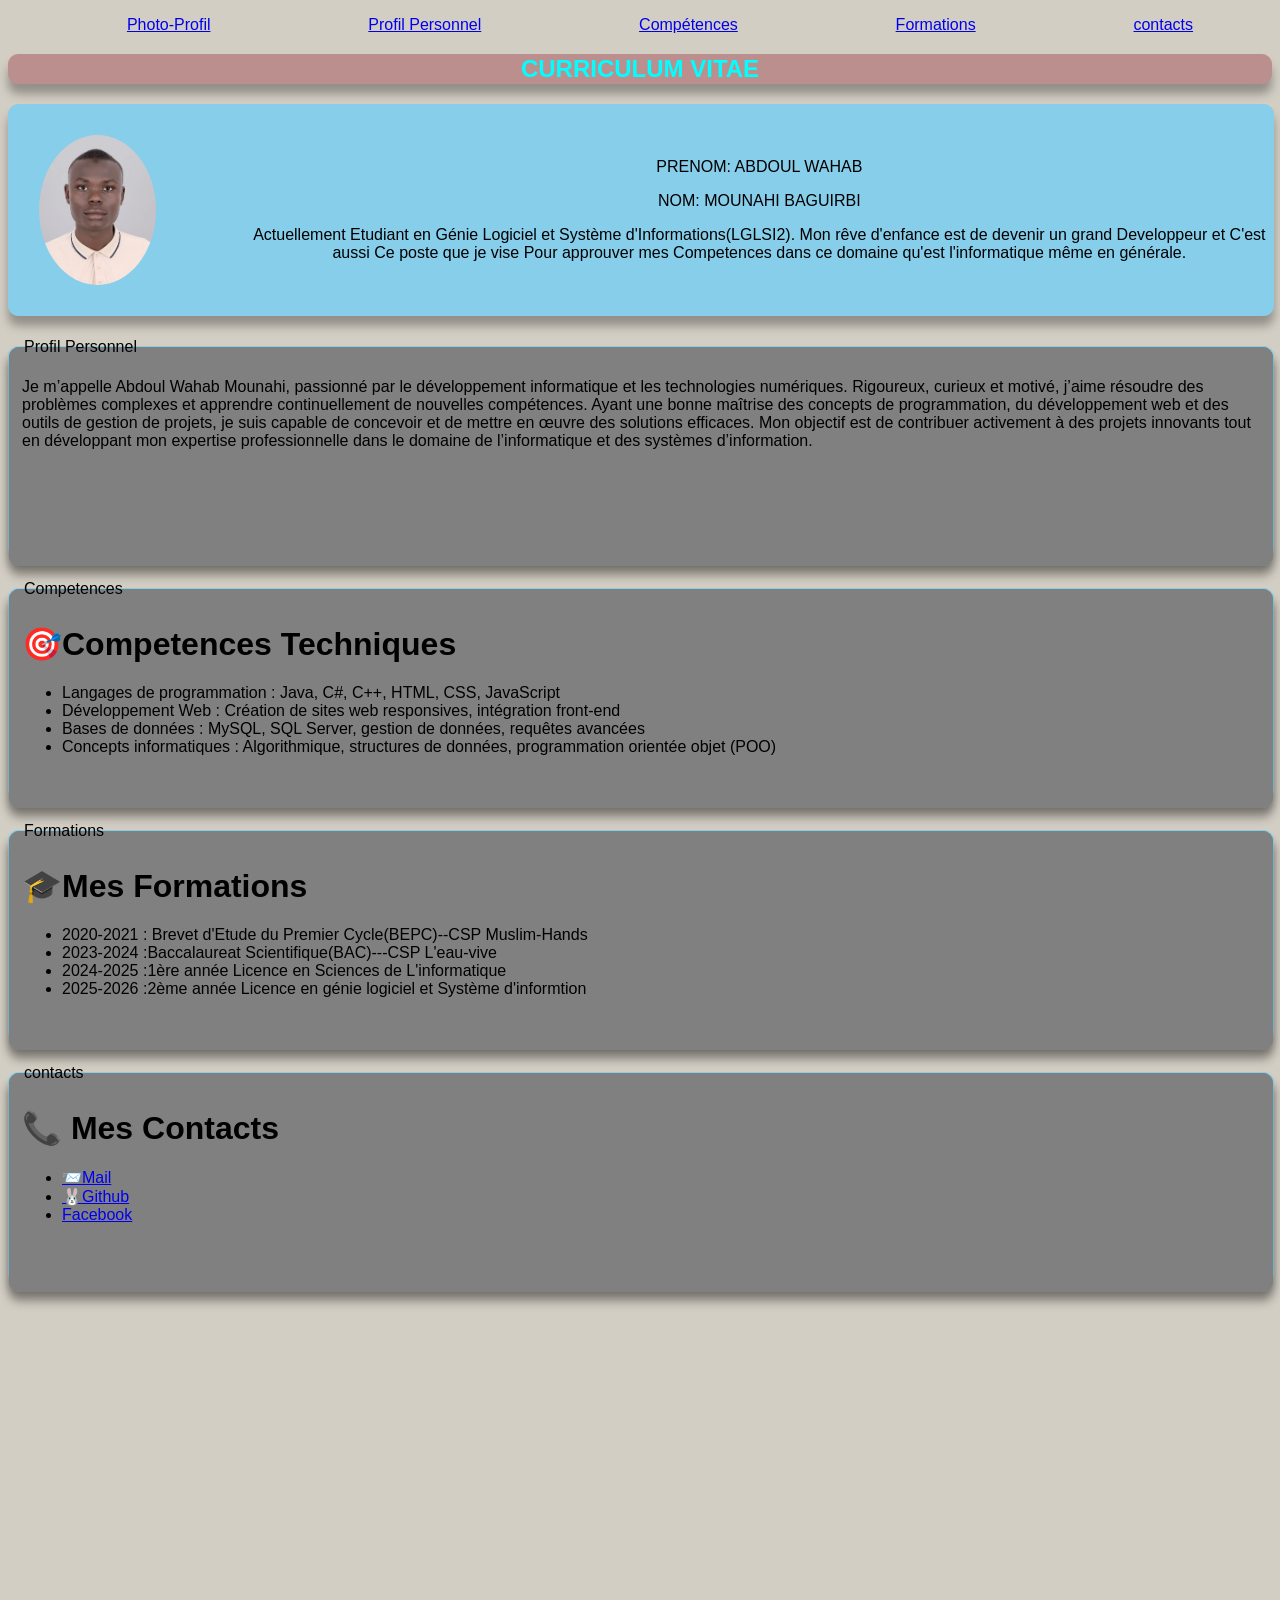
<file: cv.html>
<!DOCTYPE html>
<html lang="fr">
<head>
    <meta charset="UTF-8">
    <meta name="viewport" content="width=device-width, initial-scale=1.0">
    <title>Document</title>
    <link rel="stylesheet" href="cv.css">
</head>
<body>
    <header>
       <div class="navig">
        <nav>
            <ul>
                <a href="#prof"><li>Photo-Profil</li></a>
                <a href="#pp"><li>Profil Personnel</li></a>
                <a href="#comp"><li>Compétences </li></a>
                <a href="#Forma"><li>Formations</li></a>
                <a href="#cont"><li>contacts</li></a>
            </ul>
        </nav>
       </div>
        <h2>curriculum vitae</h2>
       

    </header>
    <div class="profil   box">
         <img src="IMG_4951 copy.jpg" alt="profil">
      <div class="infos">         
        <p id="prof">PRENOM: ABDOUL WAHAB</p>
         <p>NOM: MOUNAHI BAGUIRBI</p>
         
         <div class="perso">
         
         <p>Actuellement Etudiant en Génie Logiciel et Système d'Informations(LGLSI2).
            Mon rêve d'enfance est de devenir un grand Developpeur et C'est aussi Ce poste que je vise Pour approuver mes Competences dans ce domaine qu'est l'informatique même en générale.
         </p>
         </div>
         </div>

    </div>

    <div class="profil box">
        <fieldset>
            <legend id="pp">Profil Personnel</legend>

            <p>Je m’appelle Abdoul Wahab Mounahi, passionné par le développement informatique et les technologies numériques. Rigoureux, curieux et motivé, j’aime résoudre des problèmes complexes et apprendre continuellement de nouvelles compétences. Ayant une bonne maîtrise des concepts de programmation, du développement web et des outils de gestion de projets, je suis capable de concevoir et de mettre en œuvre des solutions efficaces. Mon objectif est de contribuer activement à des projets innovants tout en développant mon expertise professionnelle dans le domaine de l’informatique et des systèmes d’information.</p>
        </fieldset>
    </div>
    <div class="profil box">
        <fieldset>
            <legend id="comp">Competences</legend>

            <h1>🎯Competences Techniques</h1>
            <ul>
                <li>Langages de programmation : Java, C#, C++, HTML, CSS, JavaScript</li>
                <li>Développement Web : Création de sites web responsives, intégration front-end</li>
                <li>Bases de données : MySQL, SQL Server, gestion de données, requêtes avancées</li>
                <li>Concepts informatiques : Algorithmique, structures de données, programmation orientée objet (POO)</li>
            </ul>
          
        </fieldset>
    </div>

    <div class="profil box">
        <fieldset>
            <legend id="Forma">Formations</legend>
            <h1>🎓Mes Formations</h1>
            <ul>
                <li>2020-2021 : Brevet d'Etude du Premier Cycle(BEPC)--CSP Muslim-Hands</li>
                <li>2023-2024 :Baccalaureat Scientifique(BAC)---CSP L'eau-vive</li>
                <li>2024-2025 :1ère année Licence en Sciences de L'informatique</li>
                <li>2025-2026 :2ème année Licence en génie logiciel et Système d'informtion</li>
            </ul>

        </fieldset>
    </div>

    <div class="profil box">
        <fieldset>
            <legend id="cont">contacts</legend>
            <h1>📞​ Mes Contacts</h1>
            <ul>
                <li><a href="mailto:abdoulnahi200@gmail.com">​📨​Mail</a></li>
                <li><a href="https://github.com/AbdoulwahabMounahi">​🐰​Github</a></li>
                <li><a href="https://www.facebook.com/abdoul.wahab.mounahi">Facebook</a></li>


            </ul>
        </fieldset>
    </div>




</body>
</html>
</file>
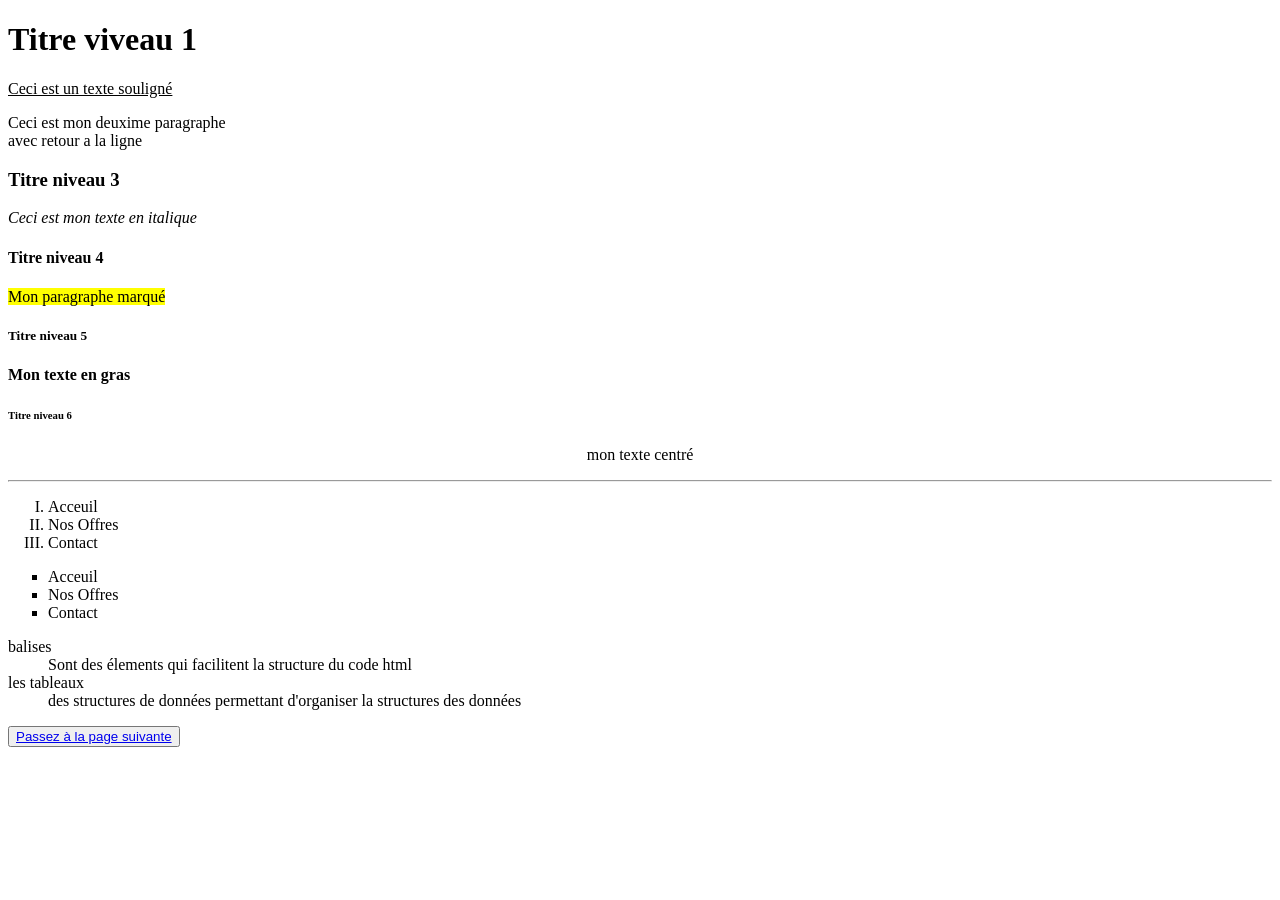
<file: exercice1.html>
<!DOCTYPE html>
<html lang="en">
<head>
    <meta charset="UTF-8">
    <meta name="viewport" content="width=device-width, initial-scale=1.0">
    <title>exercice</title>
</head>
<body>
    <h1>Titre viveau 1</h1>
    <p><u>Ceci est un texte souligné</u></p>
    <p>Ceci est mon deuxime paragraphe <br> avec retour a la ligne <br></p>
    <h3>Titre niveau 3</h3>
    <p><em>Ceci est mon texte en italique</em></p>
    <h4>Titre niveau 4</h4>
    <p> <mark>Mon paragraphe marqué</mark></p>
    <h5>Titre niveau 5</h5>
    <p><strong>Mon texte en gras</strong></p>
    <h6>Titre niveau 6</h6>
    <p><center>mon texte centré</center></p>
    <hr>
    <nav>
        <ol type="I">
            <li>Acceuil</li>
            <li>Nos Offres </li>
            <li>Contact</li>
        </ol>
    </nav>
    <nav>
        <ul type="square">
            <li>Acceuil</li>
            <li>Nos Offres </li>
            <li>Contact</li>
        </ul>
    </nav>
    <dl>
        <dt>balises</dt>
        <dd>Sont des élements qui facilitent la structure du code html</dd>
        <dt>les tableaux </dt>
        <dd>des structures de données permettant d'organiser la structures des données</dd>
    </dl>
    <button type="button"><a href="exo2.html">Passez à la page suivante</a></button>
</html>
</file>
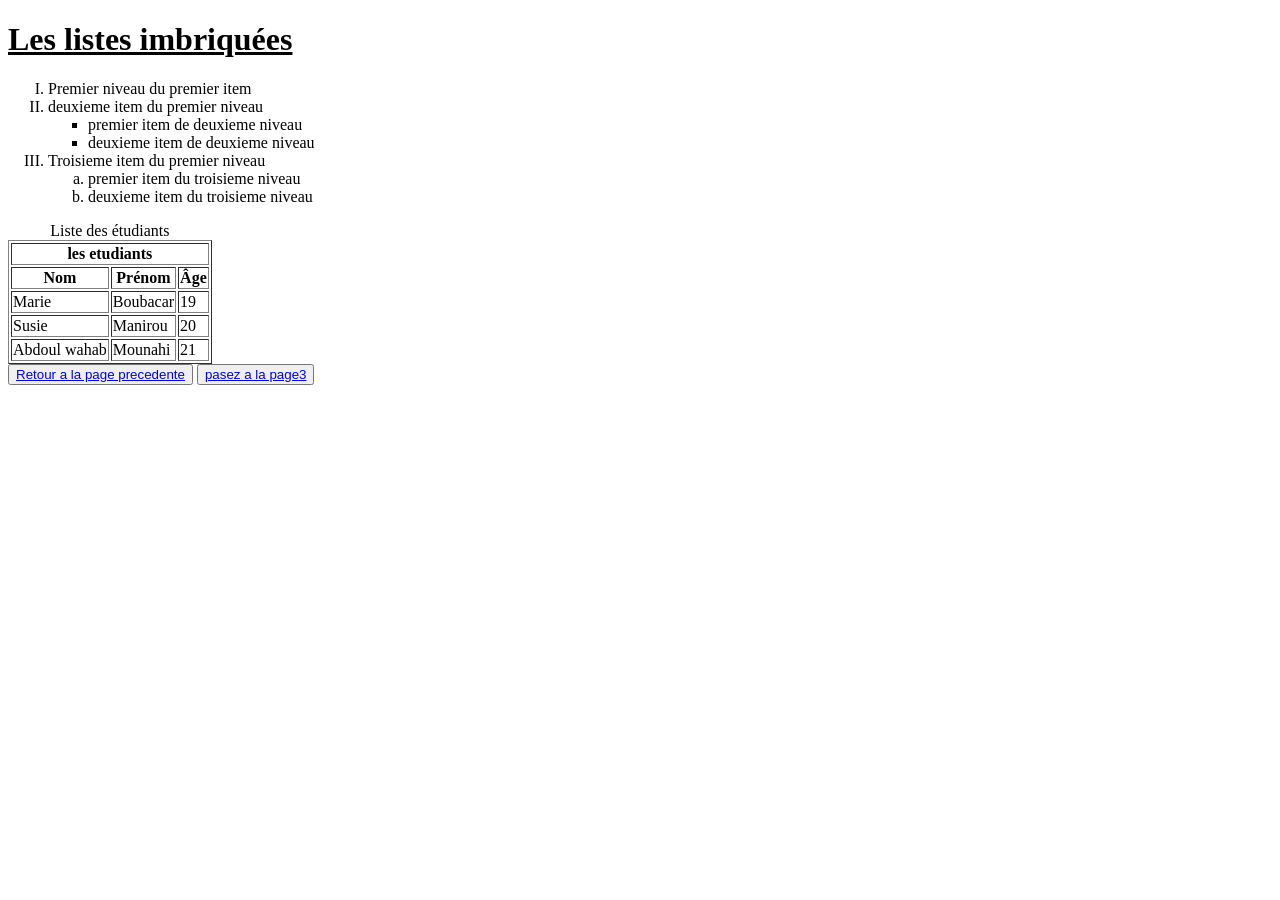
<file: exo2.html>
<!DOCTYPE html>
<html lang="en">
<head>
    <meta charset="UTF-8">
    <meta name="viewport" content="width=device-width, initial-scale=1.0">
    <title>Document</title>
</head>
<body>
    <h1><u>Les listes imbriquées</u></h1>
<ol type="I">
    <li>Premier niveau du premier item</li>
    <li>deuxieme item du premier niveau</li>
    <ul type="square">
        <li>premier item de  deuxieme niveau</li>
        <li>deuxieme item de deuxieme niveau</li>

    </ul>
    <li>Troisieme item du premier niveau</li>
    <ol type="a">
        <li>premier item du troisieme niveau</li>
        <li>deuxieme item du troisieme niveau</li>

    </ol>
</ol>

<table border="1">
    <caption>Liste des étudiants</caption>
    <tr>
        <th colspan="3">les etudiants</th>
    </tr>
    <tr>

        <th>Nom</th>
        <th>Prénom</th>
        <th>Âge</th>
    </tr>
    <tr>
        <td>Marie</td>
        <td>Boubacar</td>
        <td>19</td>
    </tr>
    <tr>
        <td>Susie</td>
        <td>Manirou</td>
        <td>20</td>
    </tr>
    <tr>
        <td>Abdoul wahab</td>
        <td>Mounahi</td>
        <td>21</td>
    </tr>

</table>
 <button type="button"><a href="exercice1.html">Retour a la page precedente</a></button>
   <button type="button"><a href="mes pages/page3.html">pasez a la page3</a></button> 
</body>
</html>
</file>
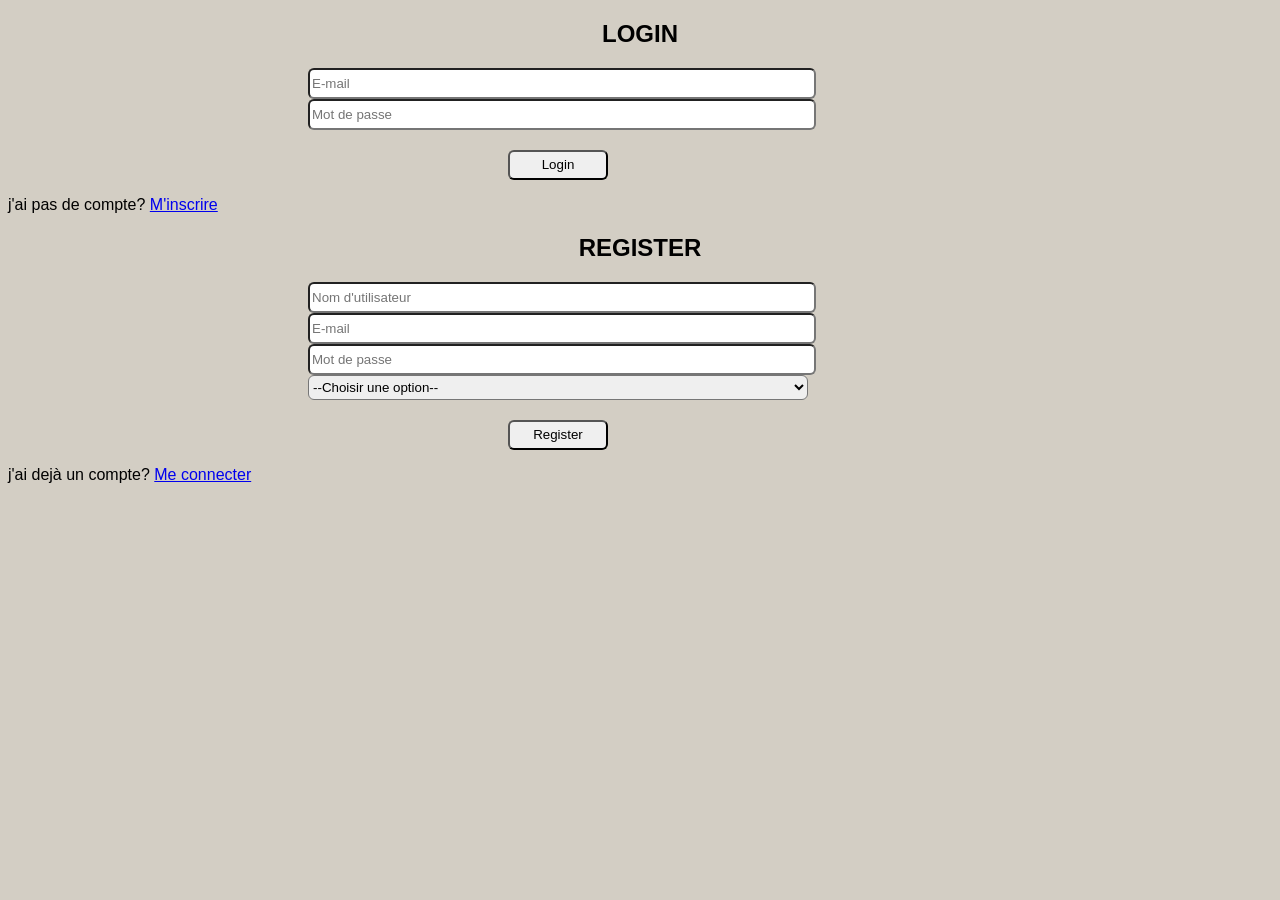
<file: log.html>
<!DOCTYPE html>
<html lang="fr">
<head>
    <meta charset="UTF-8">
    <meta name="viewport" content="width=device-width, initial-scale=1.0">
    <title>Mounahi's Login</title>
    <link rel="stylesheet" href="./style.css">
</head>
<body>
    <div class="container">
        <div class="form-box active" id="login-form">
            <form action="">
                <h2>Login</h2>
                <input type="email" name="email" placeholder="E-mail" required>
                <input type="password" name="password" placeholder="Mot de passe" required>
                <button type="submit" name="login">Login</button>
                <p>j'ai pas de compte? <a href="#" onclick="showForm('register-form')">M'inscrire</a></p>

            </form>
        </div>

         <div class="form-box" id="register-form">
            <form action="">
                <h2>Register</h2>
                <input type="text" name="name" placeholder="Nom d'utilisateur" required>
                <input type="email" name="email" placeholder="E-mail" required>
                <input type="password" name="password" placeholder="Mot de passe" required>
                <select name="role"  required>
                    <option value="">--Choisir une option--</option>
                    <option value="user">Utilisateur</option>
                    <option value="admin">Administrateur</option>
                </select>
                <button type="submit" name="register">Register</button>
                <p>j'ai dejà un compte? <a href="#" onclick="showForm('login-form')">Me connecter</a></p>

            </form>
        </div>
    </div>
    <script src="./script.js"></script>
</body>
</html>
</file>
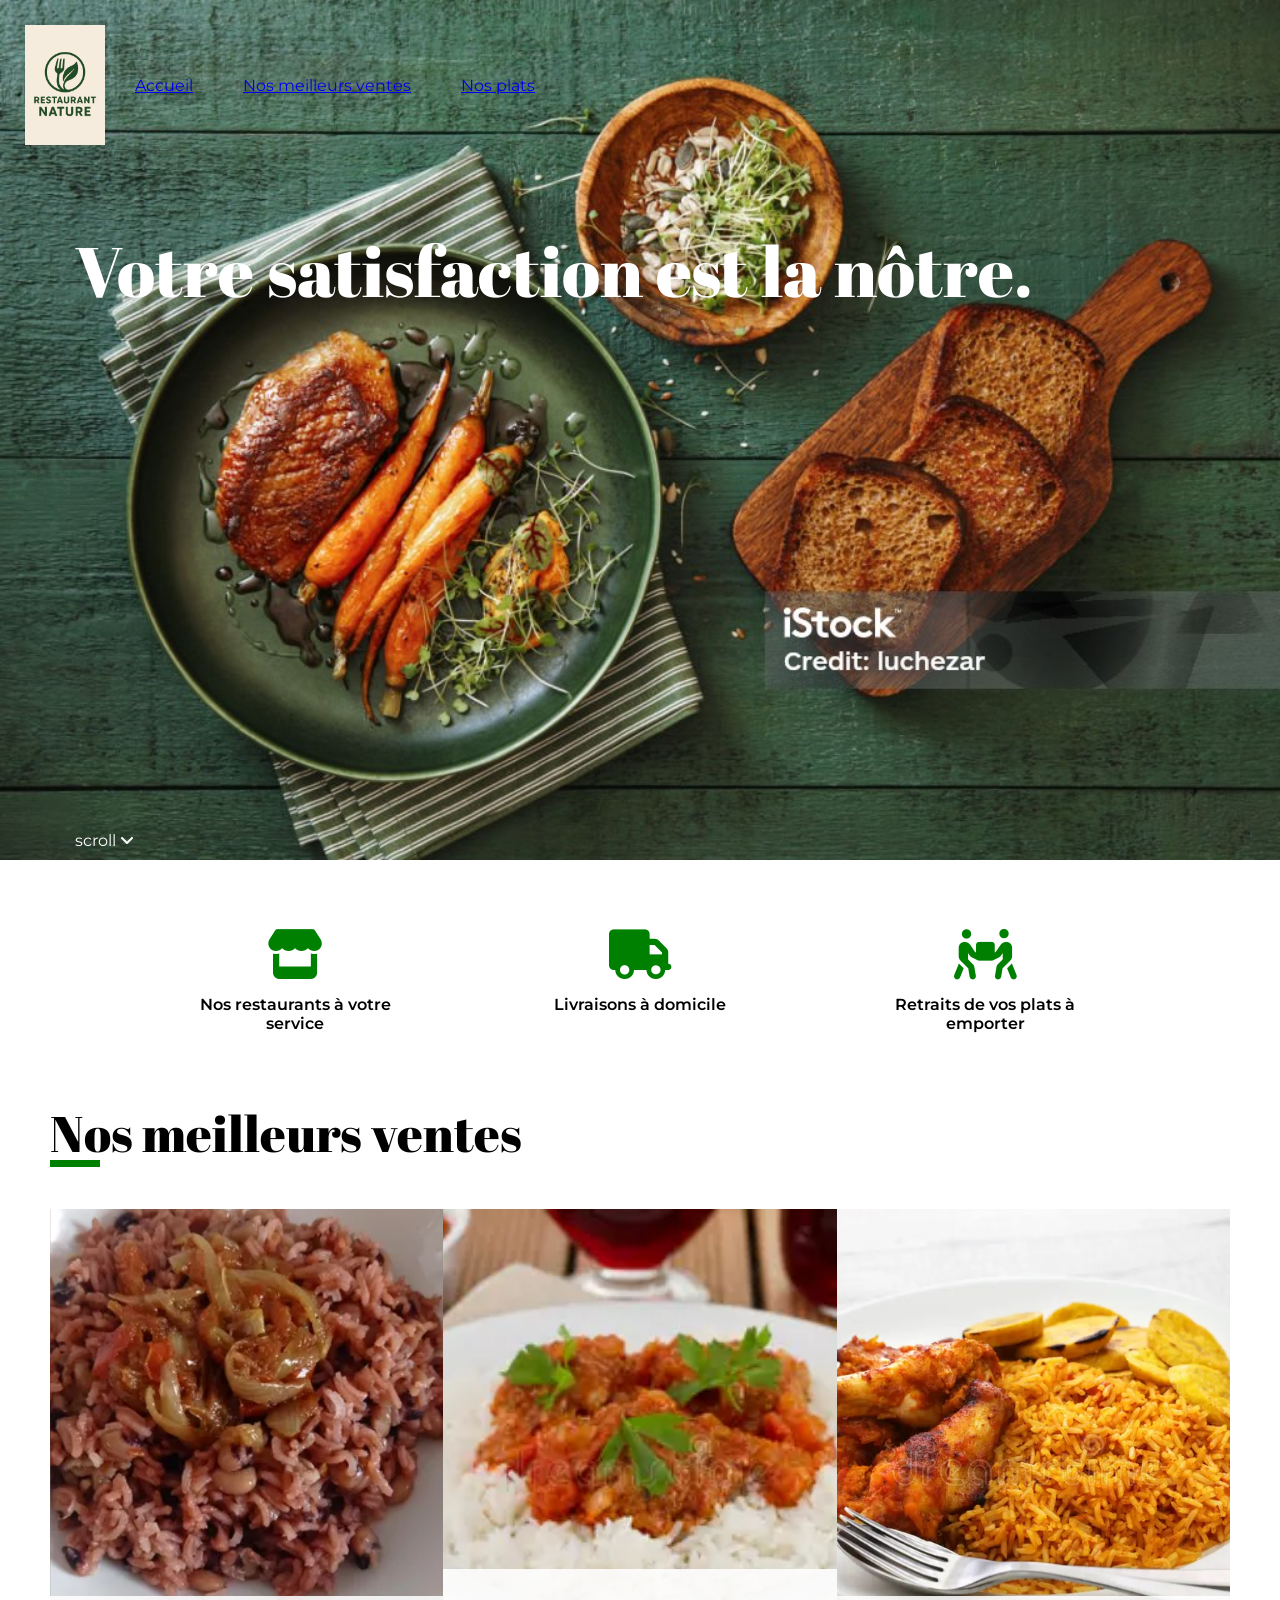
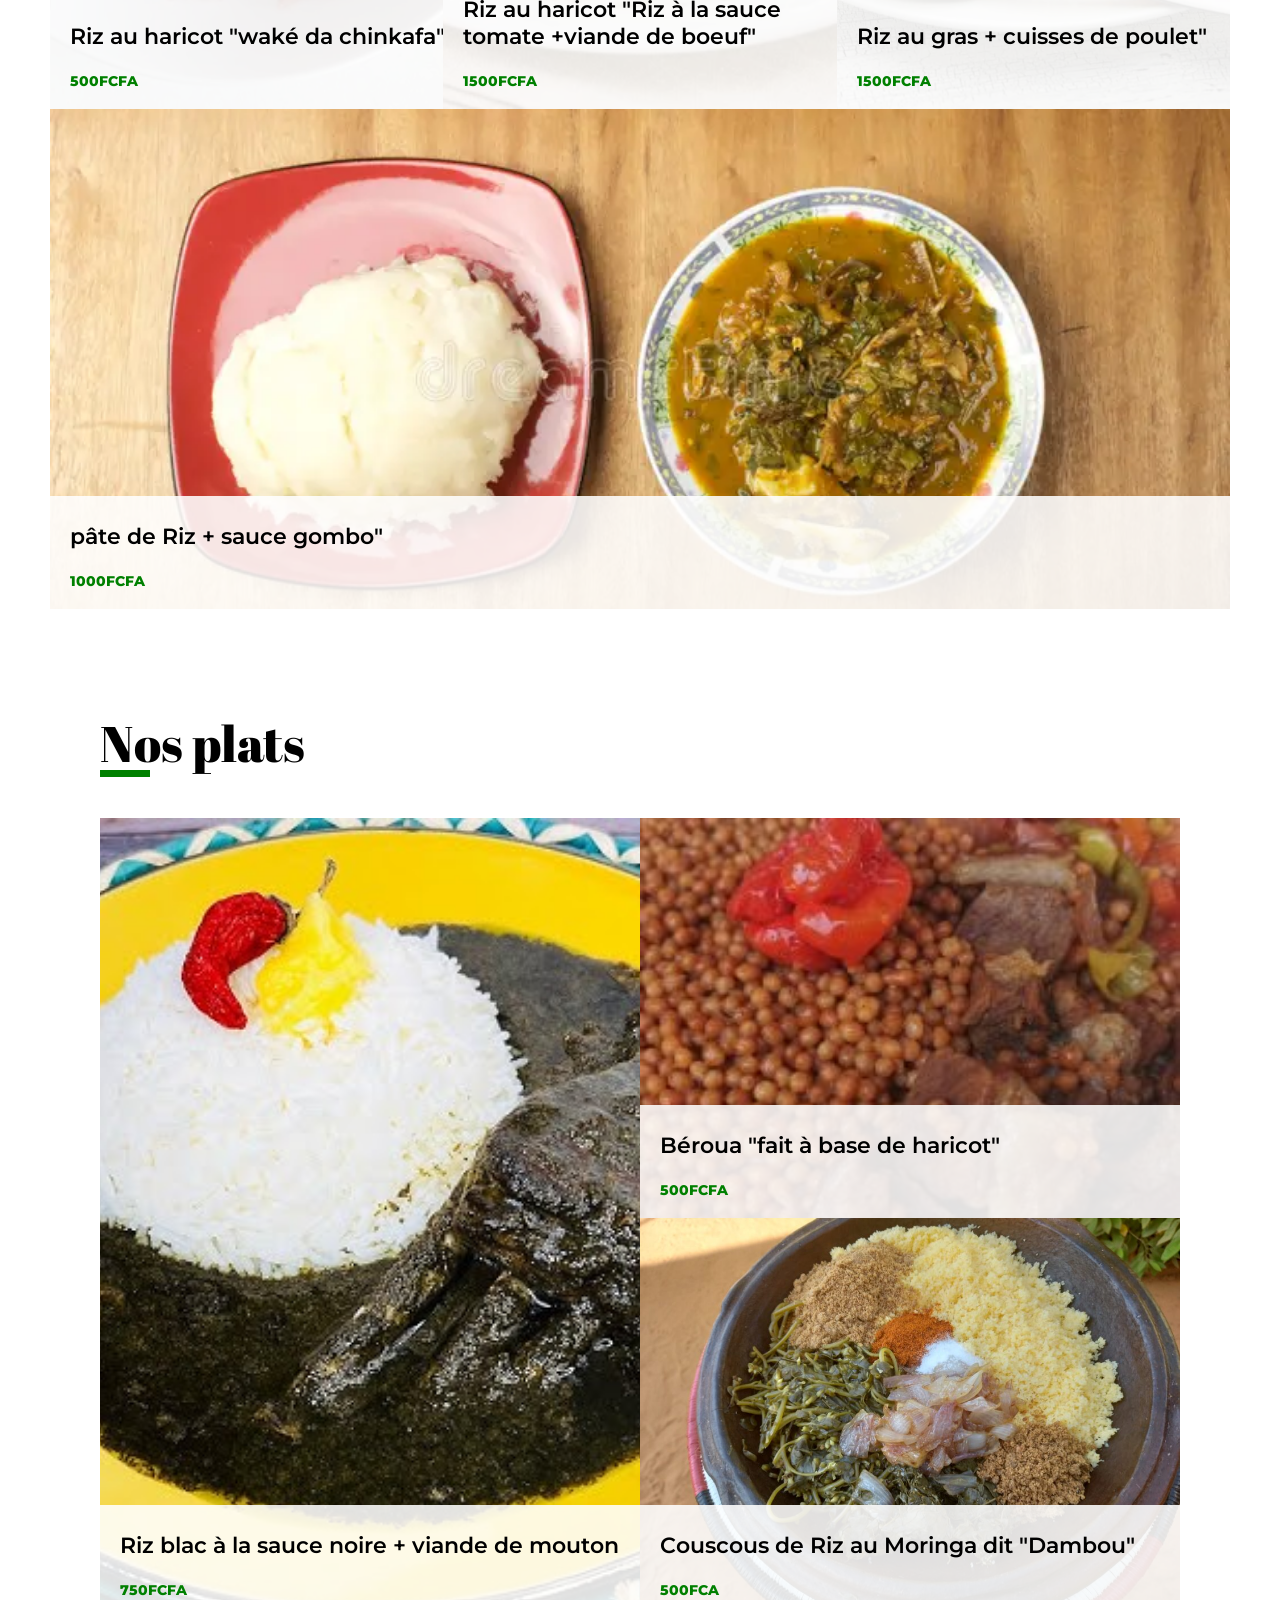
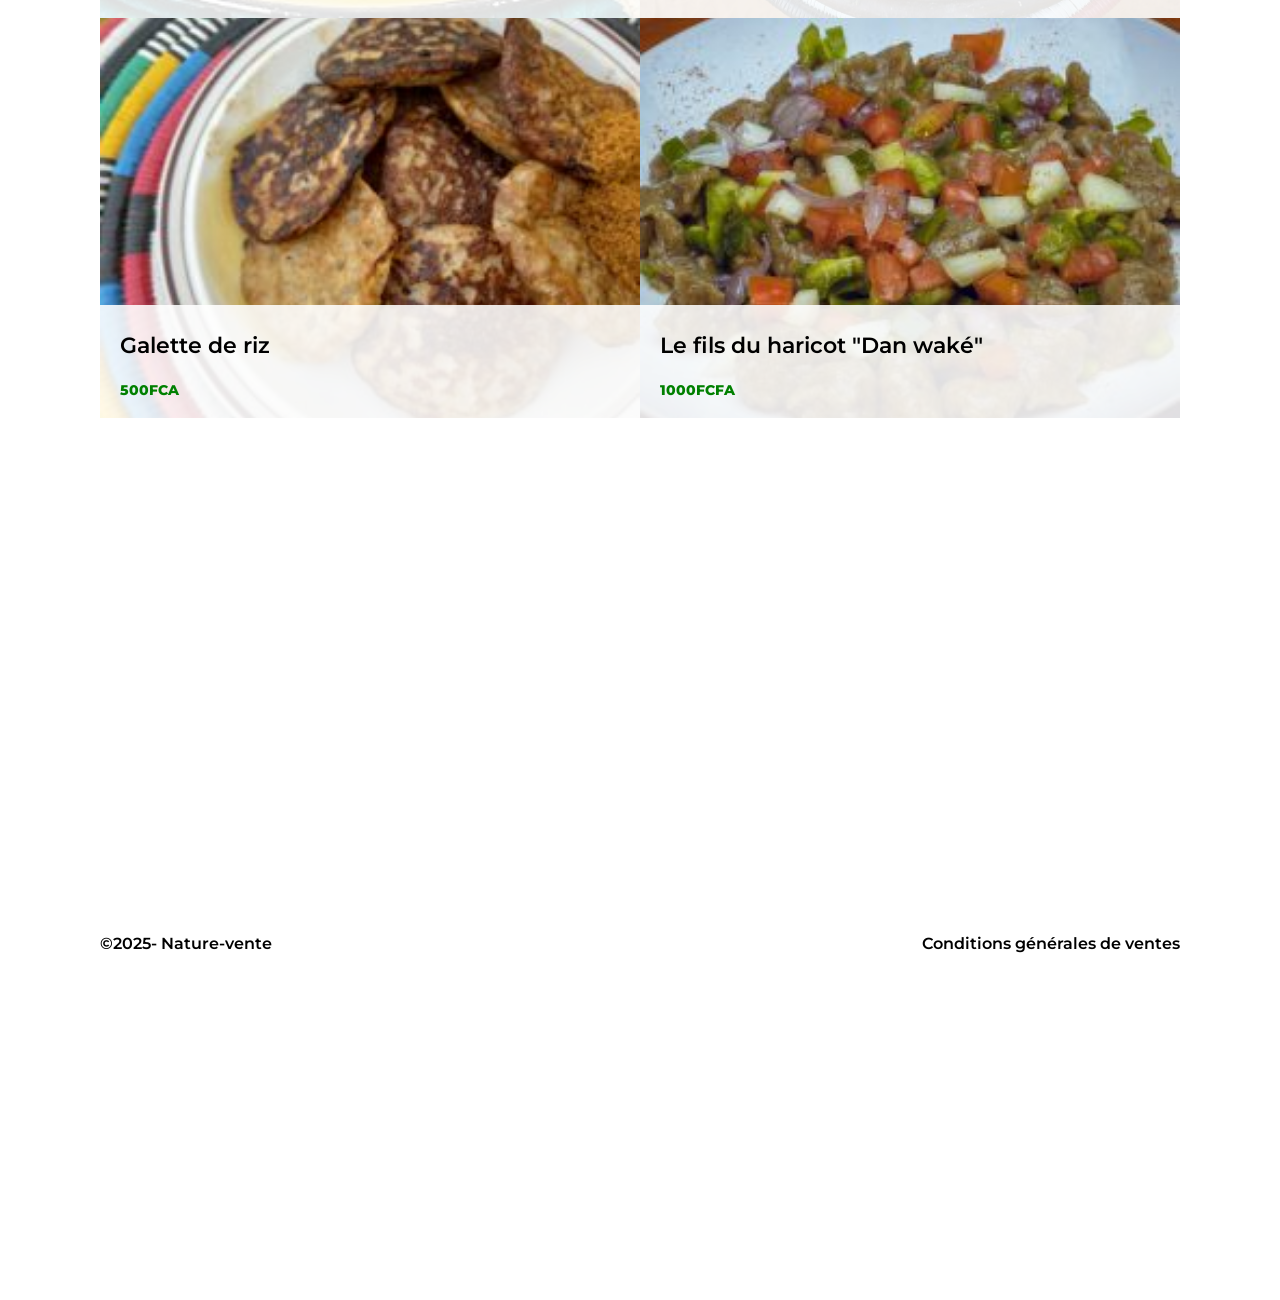
<file: nature.html>
<!DOCTYPE html>
<html lang="fr">
  <head>
    <meta charset="UTF-8" />
    <meta name="viewport" content="width=device-width, initial-scale=1.0"/>
    <title>Nature-vente de plats en ligne</title>
    <link rel="stylesheet" href="./nat.css"/>
    <link
      rel="stylesheet"
      href="https://cdnjs.cloudflare.com/ajax/libs/font-awesome/6.2.1/css/all.min.css"
    
    />
    <link rel="shortcut icon" href="./logo.png">
  </head>
  <body>
    <section class="top-page">
      <header class="header">
        <img src="./logo.png" alt="" />
        <nav class="nav">
          <li>
            <a href="#form">Accueil</a>
          </li>
          <li>
            <a href="#form" id="best-ventes">Nos meilleurs ventes</a>
          </li>
          <li>
            <a href="#form" id="all-plats">Nos plats</a>
          </li>
        </nav>
      </header>
      <div class="landing-page">
        <h1 class="big-title">Votre satisfaction est la nôtre.</h1>
        <a href="" class="scroll-down">
          scroll <i class="fas fa-angle-down"></i>
        </a>
      </div>
    </section>
    <br>
    <section class="services">
      <div class="service-item">
        <i class="fas fa-store  delivery-items" ></i>
        <p class="service-details">Nos restaurants à votre service</p>
      </div>
      <div class="service-item">
        <i class="fas fa-truck  delivery-items" ></i>
        <p class="service-details">Livraisons à domicile</p>
      </div>
      <div class="service-item">
        <i class="fas fa-people-carry  delivery-items"></i>
         <p class="service-details">Retraits de vos plats à emporter</p>
      </div>

    </section>
    <section class="best-items">
      <h2 class="section-title" id="best-ventes">Nos meilleurs ventes</h2>
      <div class="best-food">
        <a class="plat-box plat1 no-grid">
          <div class="details-plat">
            <p class="nom-plat">Riz au haricot "waké da chinkafa"</p>
            <p class="prix-plat">500FCFA</p>
          </div>

        </a>
        <a class="plat-box plat2 no-grid">
           <div class="details-plat">
            <p class="nom-plat">Riz au haricot "Riz à la sauce tomate +viande de boeuf"</p>
            <p class="prix-plat">1500FCFA</p>
          </div>
        </a>
        <a  class="plat-box plat3 no-grid">
           <div class="details-plat">
            <p class="nom-plat">Riz au gras + cuisses de poulet"</p>
            <p class="prix-plat">1500FCFA</p>
          </div>
        </a>
        <a  class="plat-box plat4 no-grid">
           <div class="details-plat">
            <p class="nom-plat">pâte de Riz + sauce gombo"</p>
            <p class="prix-plat">1000FCFA</p>
          </div>
        </a>
      </div>
    </section>

    <section class="all-plat">
      <h2 class="section-title" id="all-plats">Nos plats</h2>
      <div class="plat-grid">
        <a  class="plat-grid1 plat-box">
          <div class="details-plat">
            <p class="nom-plat">Riz blac à la sauce noire + viande de mouton</p>
            <p class="prix-plat">750FCFA</p>
          </div>
        </a>
        <a  class="plat-grid2 plat-box">
          <div class="details-plat">
            <p class="nom-plat">Béroua "fait à base de haricot"</p>
            <p class="prix-plat">500FCFA</p>
          </div>
        </a>
        <a  class="plat-grid3 plat-box">
          <div class="details-plat">
            <p class="nom-plat">Couscous de Riz au Moringa dit "Dambou"</p>
            <p class="prix-plat">500FCA</p>
          </div>
        </a>
        <a  class="plat-grid4 plat-box">
          <div class="details-plat">
            <p class="nom-plat">Galette de riz</p>
            <p class="prix-plat">500FCA</p>
          </div>
        </a>
        <a  class="plat-grid5 plat-box"><div class="details-plat">
            <p class="nom-plat">Le fils du haricot "Dan waké"</p>
            <p class="prix-plat">1000FCFA</p>
          </div>
        </a>

      </div>
    </section>

    <footer>
      <p class="copyright">&copy;2025- Nature-vente</p>
      <a href="" class="cgv">Conditions générales de ventes</a>
    </footer>

    <script src="./script.js"></script>
  </body>
</html>
</file>
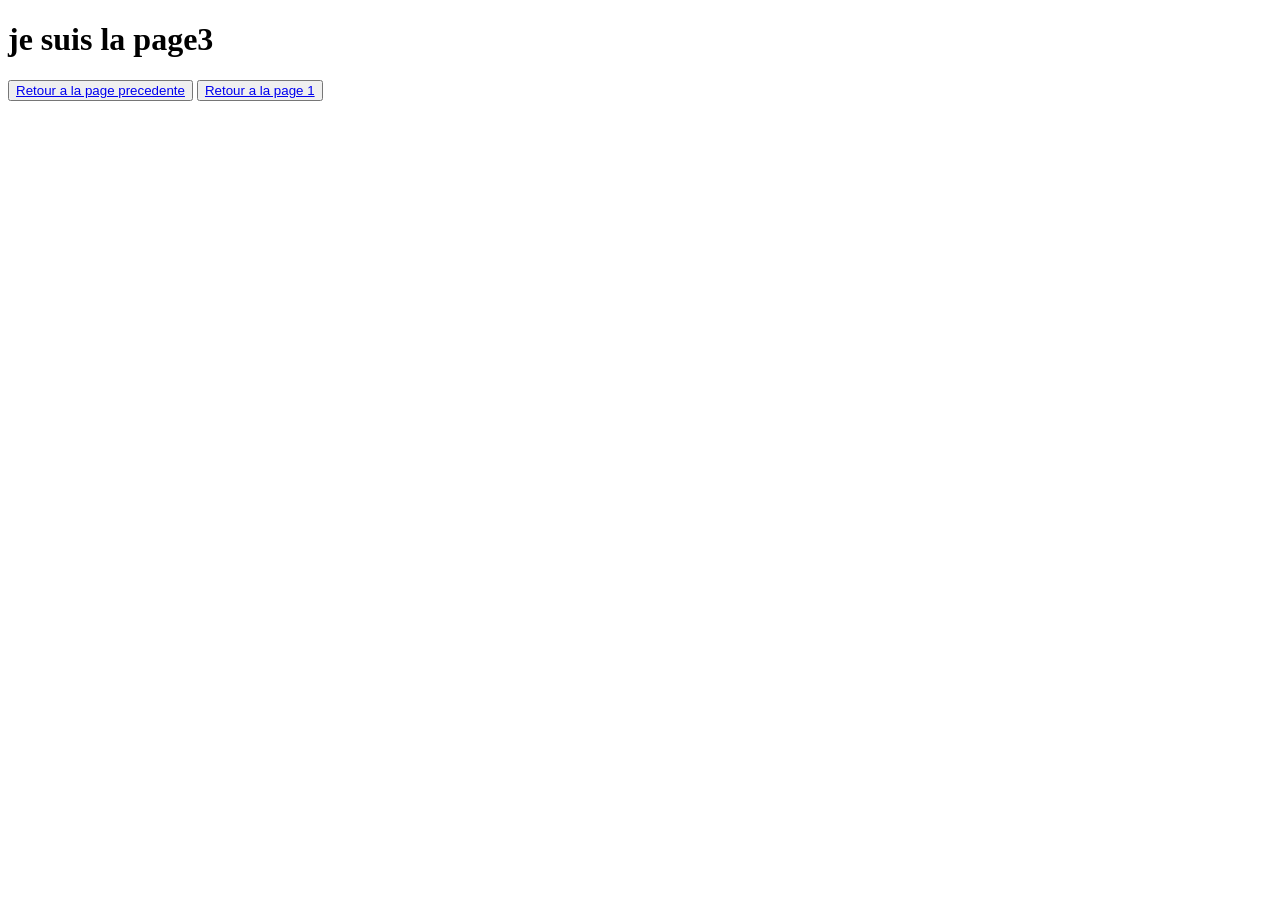
<file: page3.html>
<!DOCTYPE html>
<html lang="en">
<head>
    <meta charset="UTF-8">
    <meta name="viewport" content="width=device-width, initial-scale=1.0">
    <title>Document</title>
</head>
<body>
    <h1>je suis la page3</h1>
    <button type="button"><a href="../exo2.html">Retour a la page precedente</a></button>
    <button type="button"><a href="../exercice1.html">Retour a la page 1</a></button>
</body>
</html></h5>
</file>
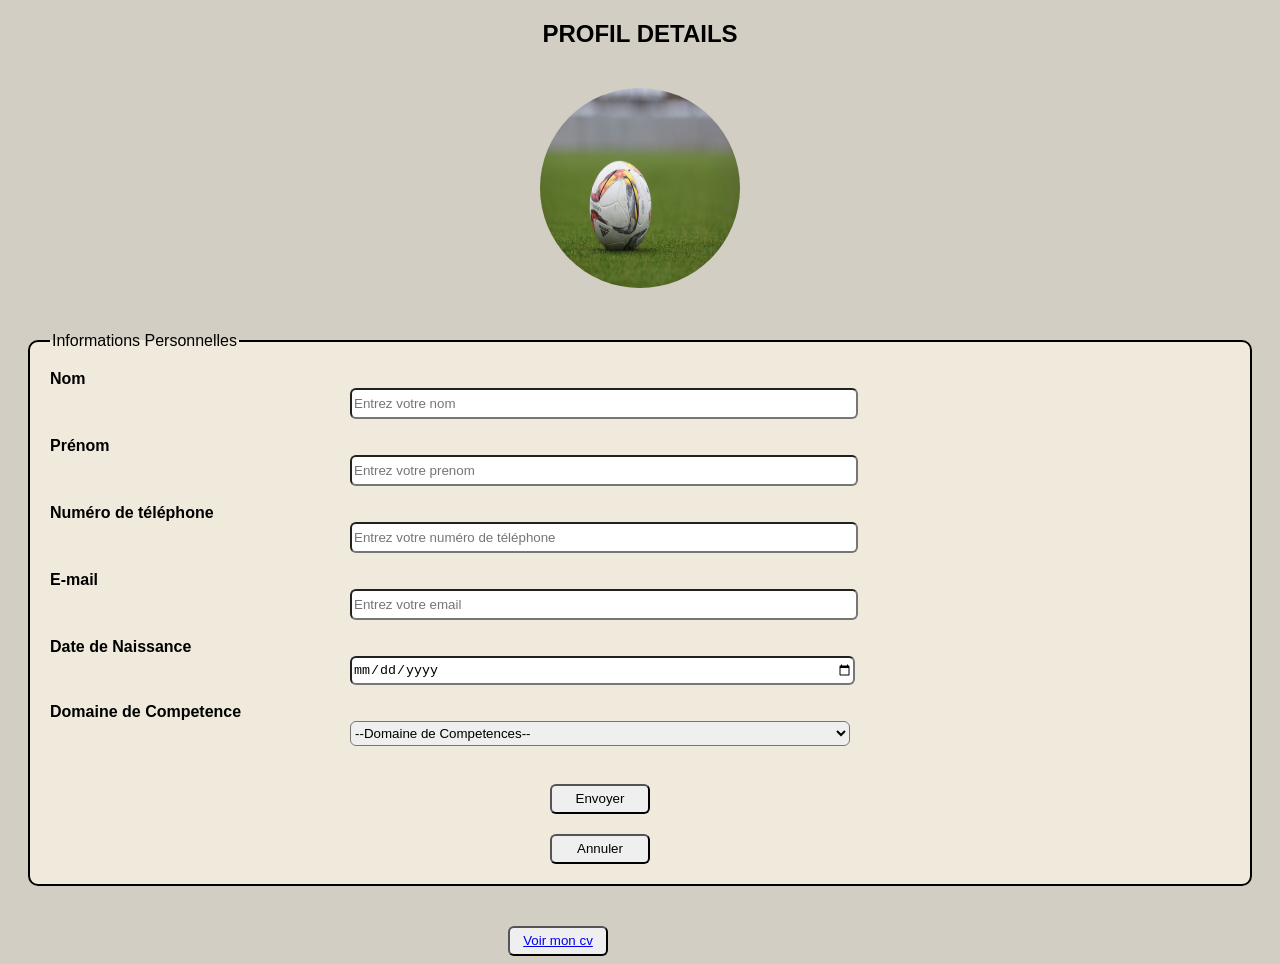
<file: Profil.html>
<!DOCTYPE html>
<html lang="en">
<head>
    <meta charset="UTF-8">
    <meta name="viewport" content="width=device-width, initial-scale=1.0">
    <title>Document</title>
    <link rel="stylesheet" href="style.css">
</head>
<body>
    <h2>Profil details</h2>
    <div class="prof-container">
        <img src="photo-1.jpeg" alt="profile" width="200" height="200">
    </div>


    <div class="container">
        <form action="">
            <fieldset>
                <legend>Informations Personnelles</legend>
            <label for="name">Nom</label>
            <input type="text" name="name" id="name" placeholder="Entrez votre nom">
            <br><br>
            <label for="pre">Prénom</label>
            <input type="text" name="prename" id="pre" placeholder="Entrez votre prenom">
            <br><br>
            <label for="tel">Numéro de téléphone</label>
            <input type="text" name="num" id="tel" placeholder="Entrez votre numéro de téléphone">
            <br><br>
            <label for="mail">E-mail</label>
            <input type="email" name="email" id="mail" placeholder="Entrez votre email">
            <br><br>
            <label for="nais">Date de Naissance</label>
            <input type="date" name="naissance" id="nais" placeholder="Entrez votre date de naissance">
            <br><br>
            <label for="Comp">Domaine de Competence</label>
            <select name="compe">
                <option value="">--Domaine de Competences--</option>
                <option value="">Programmation</option>
                <option value="">Design</option>
                <option value="">Marketing</option>
            </select>
             <br><br>
            <button type="submit">Envoyer</button>
            <button type="reset">Annuler</button>
            </fieldset>


            <Button type="button"><a href="cv.html">Voir mon cv</a></Button>
           
        </form>
    </div>
</body>
</html>
</file>
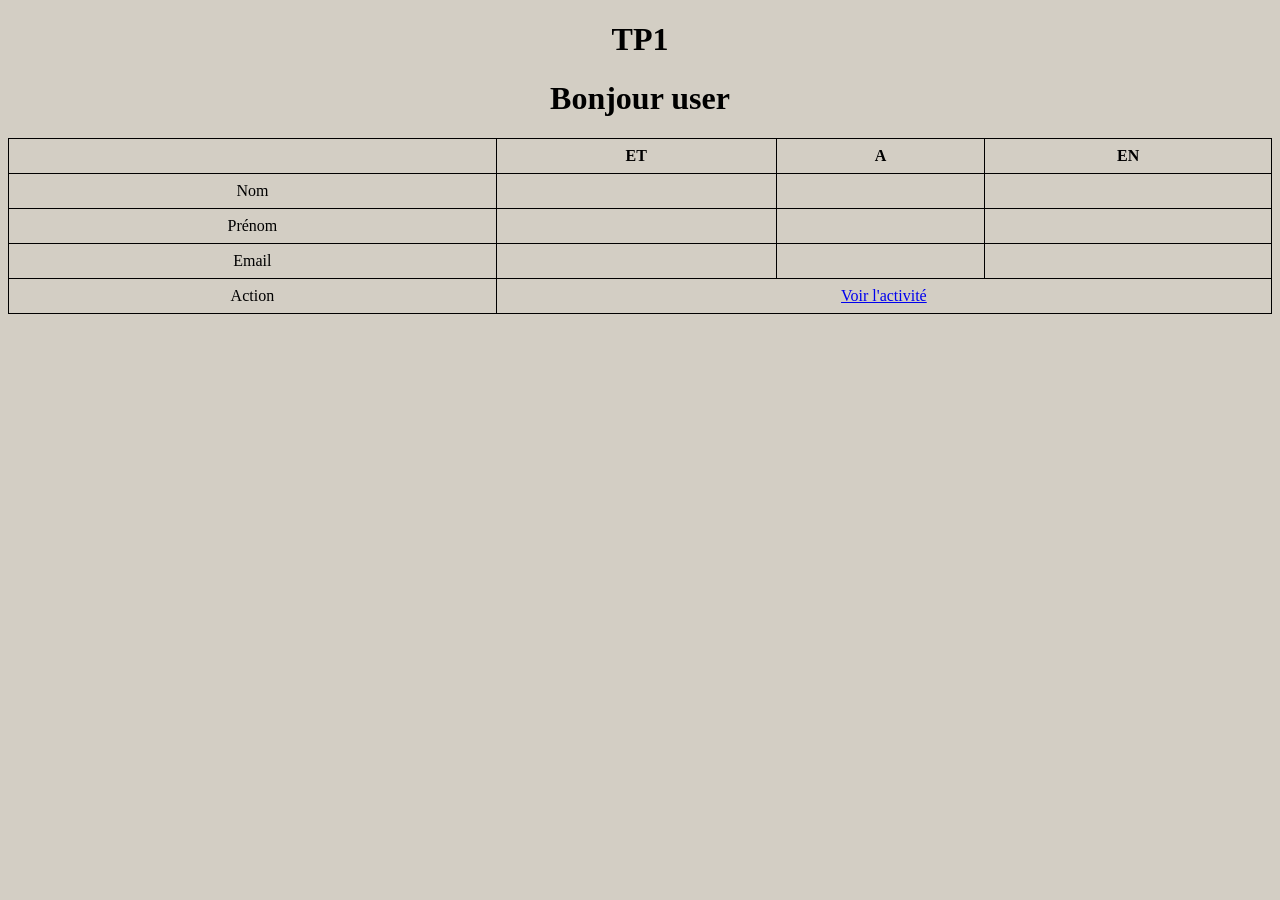
<file: TP1.html>
<!DOCTYPE html>
<html lang="en">
<head>
    <meta charset="UTF-8">
    <meta name="viewport" content="width=device-width, initial-scale=1.0">
    <title>TP1</title>
    <style>
        table, th, td {
            border:1px solid black;
            padding: 8px;
            border-collapse: collapse;
            size: 20px;
            text-align: center;
            margin: auto;
        }
        h1 {
            text-align: center;
        }
        body{
            background-color: rgb(211, 206, 196) ;
        }
    </style>
</head>
<body>
    <h1>TP1</h1>
    <h1>Bonjour user</h1>
    <table width="100%">
        <tr>
            <th></th>
            <th>ET</th>
            <th>A</th>
            <th>EN</th>
        </tr>
        <tr>
            <td>Nom</td>
            <td></td>
            <td></td>
            <td></td>
        </tr>
        <tr>
            <td>Prénom</td>
            <td></td>
            <td></td>
            <td></td>
        </tr>
        <tr>
            <td>Email</td>
            <td></td>
            <td></td>
            <td></td>
        </tr>
        <tr>
            <td>Action</td>
            <td colspan="3"><a href="Profil.html">Voir l'activité</a></td>
           
        </tr>

    </table>
</body>
</html>
</file>
<file: cv.css>
@import url('https://fonts.googleapis.com/css2?family=Abril+Fatface&family=Bungee&family=Lato:ital,wght@0,100;0,300;0,400;0,700;0,900;1,100;1,300;1,400;1,700;1,900&family=Libertinus+Mono&family=Libre+Franklin:ital,wght@0,100..900;1,100..900&family=Montserrat:ital,wght@0,100..900;1,100..900&display=swap');
*{
font-family: 'Franklin Gothic Medium', 'Arial Narrow', Arial, sans-serif;
}

body{
    background-color: rgb(211, 206, 196);
    min-height: 200vh;
}

h2{
    text-align: center;
    text-transform: uppercase;
    
    color: aqua;
    border: solid 1px rosybrown ;
    background-color:rosybrown ;
    border-radius: 10px;
    box-shadow: 0 10px 10px rgba(0,0,0,0.3);
}
.navig nav ul{
  display: flex;
  justify-content: space-around;
  list-style: none;
  text-decoration: none;
}

.profil{
    display: flex;
    border: solid 1px skyblue;
    border-radius: 10px;
    width: 100%;
    height:210px;
    margin: 0 auto;
    background-color: skyblue;
    justify-content: space-between;
        box-shadow: 0 10px 10px rgba(0,0,0,0.3);
        align-items: center;
        gap: 60px;
        margin-bottom: 30px;
    

}
.profil:hover{
    background-color:pink;
    transition: 0.5s;
}
.profil fieldset{
     
    border: solid 1px gray;
    border-radius: 10px;
    width: 100%;
    height:210px;
    margin: 0 auto;
    background-color:gray;
    justify-content: space-between;
        box-shadow: 0 10px 10px rgba(0,0,0,0.3);
        align-items: center;
        gap: 40px;
        


}
.profil fieldset:hover{
    background-color: pink;
    transition: 0.5s;
    cursor: pointer;
}
.infos{
    text-align: center;
}

.profil img{
    width: 200px;
    height: 150px;
    margin: 30px;
    border-radius: 50%;

}
</file>
<file: style.css>
@import url('https://fonts.googleapis.com/css2?family=Abril+Fatface&family=Bungee&family=Lato:ital,wght@0,100;0,300;0,400;0,700;0,900;1,100;1,300;1,400;1,700;1,900&family=Libertinus+Mono&family=Libre+Franklin:ital,wght@0,100..900;1,100..900&family=Montserrat:ital,wght@0,100..900;1,100..900&display=swap');
body{
    font-family: Verdana, Geneva, Tahoma, sans-serif;
    background-color:rgb(211, 206, 196);
}
h2{
    text-align: center;
    text-transform: uppercase;
    justify-content:center;
}
.prof-container {
    text-align: center;
}
.prof-container img{
    border-radius: 50%;
    width: 200px;
    height: 200px;
    margin: 20px;
}
fieldset{
    border: 2px solid black;
    margin: 20px;
    padding: 20px;
    border-radius: 10px;
    background-color: rgb(240, 234, 221);
    
}

.container input, .container select{
    
    width:500px;
    height: 25px;
    margin-left: 300px;
    margin-bottom: 0;
    border-radius: 6px;
}
.container label{
   display: flex;
   flex-direction: column;
    margin-bottom: 0;
    font-weight: bold;
}
.container button{
    margin-left: 500px;
    margin-top: 20px;
    width: 100px;
    height: 30px;
    border-radius: 6px;
}
.container button:hover{
    background-color: red;
    cursor: pointer;
}
</file>
<file: nat.css>
@import url('https://fonts.googleapis.com/css2?family=Lato:ital,wght@0,100;0,300;0,400;0,700;0,900;1,100;1,300;1,400;1,700;1,900&family=Libertinus+Mono&family=Libre+Franklin:ital,wght@0,100..900;1,100..900&family=Montserrat:ital,wght@0,100..900;1,100..900&display=swap');
@import url('https://fonts.googleapis.com/css2?family=Abril+Fatface&family=Lato:ital,wght@0,100;0,300;0,400;0,700;0,900;1,100;1,300;1,400;1,700;1,900&family=Libertinus+Mono&family=Libre+Franklin:ital,wght@0,100..900;1,100..900&family=Montserrat:ital,wght@0,100..900;1,100..900&display=swap');
*{
    font-family: "Montserrat", sans-serif;
}
body{
    margin: 0 auto;
    min-height: 500vh;
    
}
header.header{
    display: flex;
    align-items: center;
    
}
header.header img{
  width: 80px;  
}
section.top-page{
    background: url('./bgnat1.jpg');
    height: 90vh;
    background-size: cover;
    padding: 25px;
   
}
.landing-page{
    padding: 20px 50px;
}
.big-title{
    color: white;
    font-size: 70px;
    font-weight: 100;
    font-family: "Abril Fatface", serif;
}
.scroll-down{
    color: white;
    text-decoration: none;
    position: absolute;
    bottom: 50px; 
}

/* menu de navigation */
nav.nav{
    display: flex;
    justify-content: space-between;
    list-style: none;
    width: 400px;
    margin-left: 30px;
}
nav.nav li{
    color: white;
}

/* sercices */
.services{
    display: flex;
    justify-content: space-evenly;
    margin: 50px;
}
.delivery-items{
    font-size: 50px;
    color:green ;
}
.service-item{
    display: flex;
    flex-direction: column;
    align-items: center;

}
.service-details{
    font-weight: 600;
    width: 200px;
    text-align: center;
}

/* les ventes */
.section-title{
    font-size: 50px;
    font-family: "Abril Fatface",sans-serif;
    font-weight: 100;
    position: relative;
}
.section-title::before{
    content: "";
    position: absolute;
    background-color: green;
    height: 7px;
    width: 50px;
    bottom: 0;
}

.best-items{
    margin: 50px;
}
.best-food{
    background-color: red;
    min-height: 500px;
    display: flex;
    flex-wrap: wrap;
}
.plat-box{
    position: relative;
    background-size: cover;
    background-position: center;
    
}
.no-grid{
    min-width: 300px;
    height: 500px;
    flex: 1;

}
.plat1{
    background-image: url(./bestpalt1.webp); 
}
.plat2{
    background-image: url(./bestplat2.webp);
}
.plat3{
    background-image: url(./best\ plat3.webp);
}
.plat4{
    background-image: url(./bestplat4.webp);
}
.details-plat{
    background-color:#FFFFFFDF ;
    position: absolute;
    bottom: 0;
    width: 100%;
    padding: 5px 20px;
}
.nom-plat{
    font-size: 22px;
    font-weight: 600;
    
}
.prix-plat{
    color: green;
    font-weight: 800;
    font-size: 14px;
}
/* Nos plantes */
.all-plat{
    margin: 100px;
}
.plat-grid{
    display: grid;
    min-height: 150vh;
    grid-template-columns: repeat(4,1fr);
    grid-template-rows: repeat(4,400px);
}

.plat-grid1{
    background-image: url(./vente1.jpg);
    grid-column: 1/3;
    grid-row: 1/3;
}
.plat-grid2{
    background-image: url(./beroua.jpg);
    grid-column: 3/5;
   
}

.plat-grid3{
    background-image: url(./dambou.jpg);
      grid-column: 3/5;
   
}

.plat-grid4{
    background-image: url(./massa.jpg);
    grid-column: 1/3;
    
    
    
}
.plat-grid5{
    background-image: url(./dan\ wake.jpg);
    grid-column: 3/5;
   
}
/* footer */
footer{
    justify-content:space-between;
    display: flex;
    align-items: center;
    margin: 20px 100px;
    font-weight: 600;
}
footer a.cgv{
    text-decoration: none;
    color: black;
}
</file>
